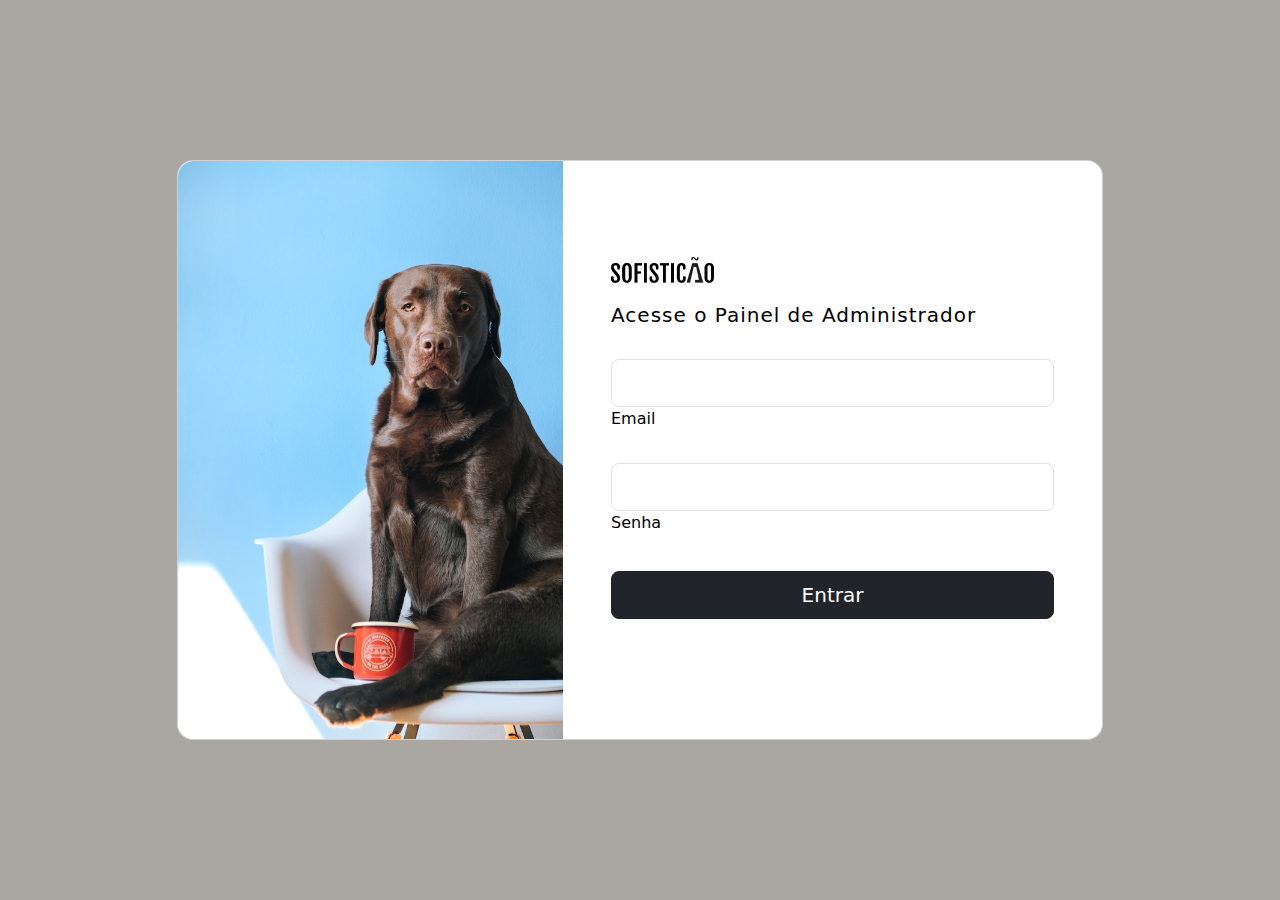
<file: cms/index.html>
<!DOCTYPE html>
<html lang="pt-br">
	<head>
		<meta charset="UTF-8" />
		<meta http-equiv="X-UA-Compatible" content="IE=edge" />
		<meta name="viewport" content="width=device-width, initial-scale=1.0" />
		<link rel="shortcut icon" href="/assets/img/orange-logo.svg" type="image/x-icon" />

		<link rel="stylesheet" href="./bootstrap/css/bootstrap.min.css" />
		<script src="./bootstrap/js/bootstrap.bundle.min.js" defer></script>
		<script src="./js/login.js" type="module" defer></script>

		<title>Sofisticão - CMS</title>
	</head>
	<body>
		<section class="vh-100" style="background-color: #aaa7a3">
			<div class="container py-5 h-100">
				<div class="row d-flex justify-content-center align-items-center h-100">
					<div class="col col-xl-10">
						<div class="card" style="border-radius: 1rem">
							<div class="row g-0">
								<div class="col-md-6 col-lg-5 d-none d-md-block">
									<img src="./imgs/login.jpg" alt="login form" class="img-fluid" style="border-radius: 1rem 0 0 1rem" />
								</div>
								<div class="col-md-6 col-lg-7 d-flex align-items-center">
									<div class="card-body p-4 p-lg-5 text-black">
										<form id="login">
											<div class="d-flex align-items-center mb-3 pb-1">
												<img src="/assets/img/sofisticao.png" alt="" />
											</div>

											<h5 class="fw-normal mb-3 pb-3" style="letter-spacing: 1px">Acesse o Painel de Administrador</h5>

											<div class="form-outline mb-4">
												<input type="email" id="email" class="form-control form-control-lg" />
												<label class="form-label" for="email">Email</label>
											</div>

											<div class="form-outline mb-4">
												<input type="password" id="senha" class="form-control form-control-lg" />
												<label class="form-label" for="senha">Senha</label>
											</div>

											<div class="pt-1 mb-4">
												<button class="btn btn-dark btn-lg btn-block w-100" type="submit">Entrar</button>
											</div>
										</form>
									</div>
								</div>
							</div>
						</div>
					</div>
				</div>
			</div>
		</section>
	</body>
</html>
</file>
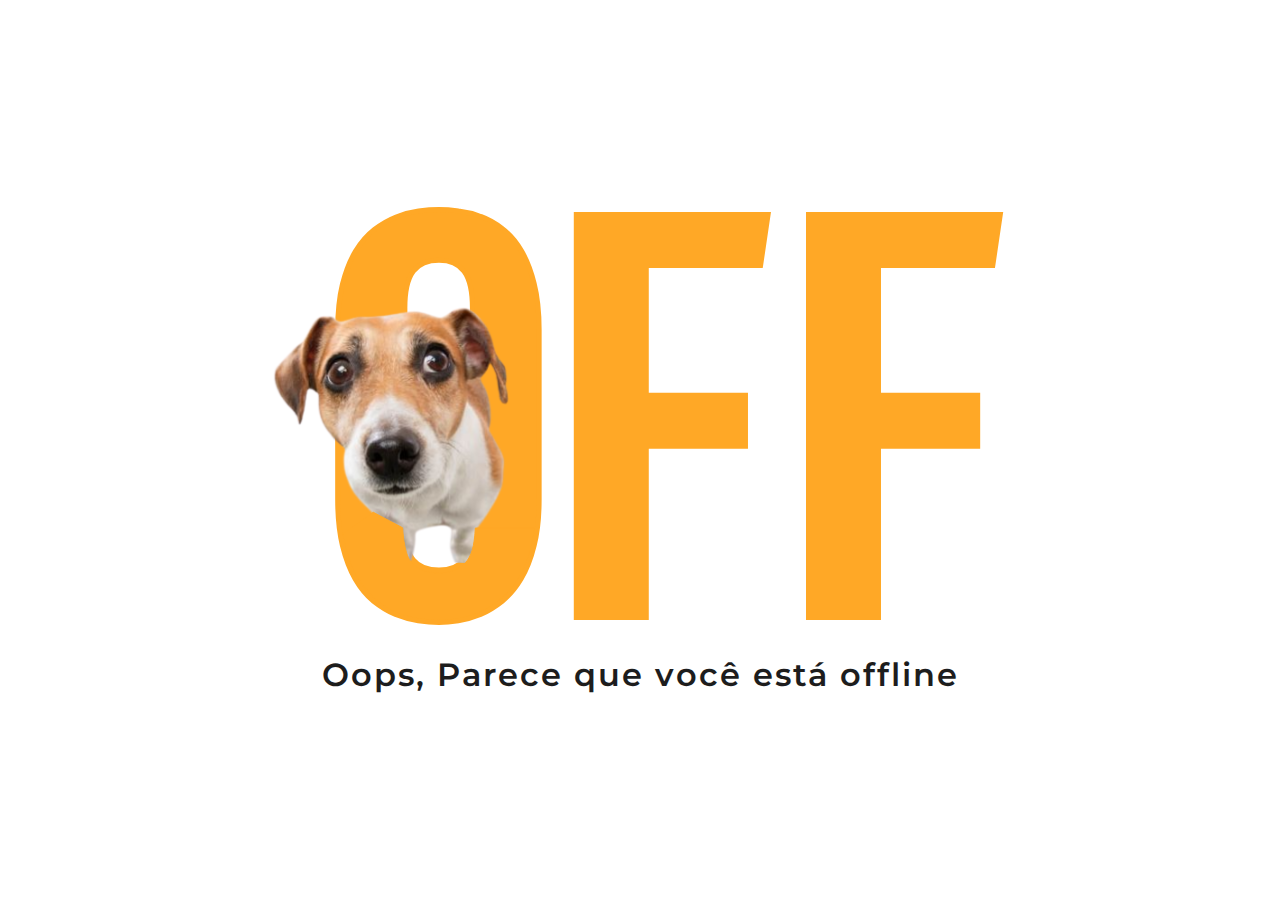
<file: offline.html>
<!DOCTYPE html>
<html lang="pt-br">
<head>
    <meta charset="UTF-8">
    <meta http-equiv="X-UA-Compatible" content="IE=edge">
    <meta name="viewport" content="width=device-width, initial-scale=1.0">
    <link rel="shortcut icon" href="./assets/img/orange-logo.svg" type="image/x-icon" />
    <link rel="stylesheet" href="css/pwa.css">
    <title>Sofisticão</title>
</head>
<body>
    <div class="offline__container">
        <img src="./assets/pwa-icons/offline-illustration.svg" alt="Imagem offline">
        <h3>Oops, Parece que você está offline</h3>
    </div>
</body>
</html>
</file>
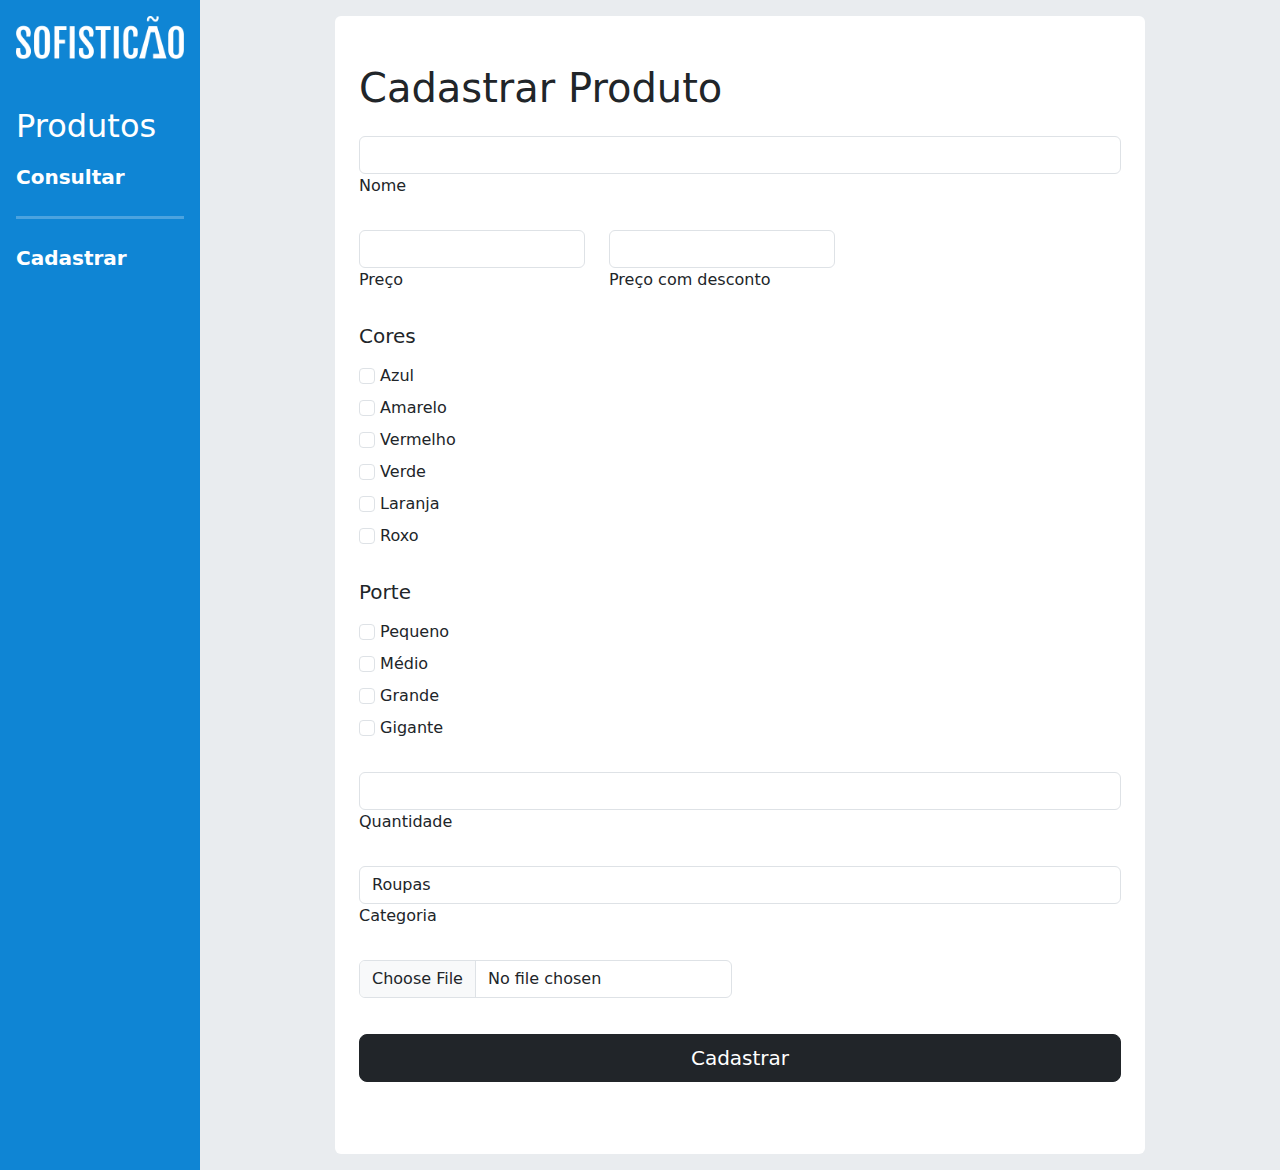
<file: cms/cadastrar.html>
<!DOCTYPE html>
<html lang="pt-br">
	<head>
		<meta charset="UTF-8" />
		<meta http-equiv="X-UA-Compatible" content="IE=edge" />
		<meta name="viewport" content="width=device-width, initial-scale=1.0" />
		<link rel="shortcut icon" href="/assets/img/orange-logo.svg" type="image/x-icon" />

		<link rel="stylesheet" href="./css/home.css" />
		<link rel="stylesheet" href="./bootstrap/css/bootstrap.min.css" />

		<script src="./js/insert.js" type="module" defer></script>
		<script src="./bootstrap/js/bootstrap.bundle.min.js" defer></script>

		<title>Sofisticão - CMS</title>
	</head>
	<body class="min-vh-100 bg-body-secondary d-flex">
		<section class="sidebar min-vh-100 d-flex flex-column gap-5 p-3 text-white">
			<img class="w-full" src="/assets/img/sofisticao-white.png" alt="Sofisticão" />
			<nav>
				<h2 class="h2">Produtos</h2>
				<ul class="p-0">
					<li class="py-2"><a href="./home.html">Consultar</a></li>
					<hr />
					<li class="py-2">Cadastrar</li>
				</ul>
			</nav>
		</section>

		<section class="min-vh-100 w-100 d-flex flex-column align-items-center justify-content-center py-lg-3">
			<form id="cadastrar" class="container-fluid bg-white w-75 h-auto rounded-2 py-5 px-4">
				<h1>Cadastrar Produto</h1>
				<div class="form-outline my-4">
					<input type="text" id="nome" class="form-control" />
					<label class="form-label" for="nome">Nome</label>
				</div>
				<div class="form-outline my-4 d-flex gap-4">
					<div>
						<input type="number" id="preco" min="0" step=".01" class="form-control" />
						<label class="form-label" for="preco">Preço</label>
					</div>
					<div>
						<input type="number" id="preco_desc" min="0" step=".01" class="form-control" />
						<label class="form-label" for="preco_desc">Preço com desconto</label>
					</div>
				</div>
				<div class="form-outline my-4" id="cores">
					<h5 class="mb-3">Cores</h5>

					<input type="checkbox" id="azul" name="cores" class="form-check-input" value="azul" />
					<label class="form-label form-check-label" for="azul">Azul</label><br />

					<input type="checkbox" id="amarelo" name="cores" class="form-check-input" value="amarelo" />
					<label class="form-label form-check-label" for="amarelo">Amarelo</label><br />

					<input type="checkbox" id="vermelho" name="cores" class="form-check-input" value="vermelho" />
					<label class="form-label form-check-label" for="vermelho">Vermelho</label><br />

					<input type="checkbox" id="verde" name="cores" class="form-check-input" value="verde" />
					<label class="form-label form-check-label" for="verde">Verde</label><br />

					<input type="checkbox" id="laranja" name="cores" class="form-check-input" value="laranja" />
					<label class="form-label form-check-label" for="laranja">Laranja</label><br />

					<input type="checkbox" id="roxo" name="cores" class="form-check-input" value="roxo" />
					<label class="form-label form-check-label" for="roxo">Roxo</label><br />
				</div>
				<div class="form-outline my-4" id="porte">
					<h5 class="mb-3">Porte</h5>

					<input type="checkbox" id="pequeno" name="cores" class="form-check-input" value="P" />
					<label class="form-label form-check-label" for="pequeno">Pequeno</label><br />

					<input type="checkbox" id="medio" name="cores" class="form-check-input" value="M" />
					<label class="form-label form-check-label" for="medio">Médio</label><br />

					<input type="checkbox" id="grande" name="cores" class="form-check-input" value="G" />
					<label class="form-label form-check-label" for="grande">Grande</label><br />

					<input type="checkbox" id="gigante" name="cores" class="form-check-input" value="GG" />
					<label class="form-label form-check-label" for="gigante">Gigante</label><br />
				</div>
				<div class="form-outline my-4">
					<input type="number" id="quantidade" min="1" class="form-control" />
					<label class="form-label" for="quantidade">Quantidade</label>
				</div>
				<div class="form-outline my-4">
					<select id="categoria" class="form-control">
						<option value="roupas">Roupas</option>
						<option value="ração">Ração</option>
						<option value="casinhas">Casinhas</option>
						<option value="medicamentos">Medicamentos</option>
						<option value="higiene">Higiene</option>
					</select>
					<label class="form-label" for="categoria">Categoria</label>
				</div>
				<div class="form-outline my-4">
					<input type="text" id="img" class="form-control" hidden />
					<label for="image" class="form-label">
						<input type="file" id="image" accept="image/*" class="form-control" />
					</label>
				</div>

				<div class="pt-1 mb-4">
					<button class="btn btn-dark btn-lg btn-block w-100" type="submit">Cadastrar</button>
				</div>
			</form>
		</section>
	</body>
</html>
</file>
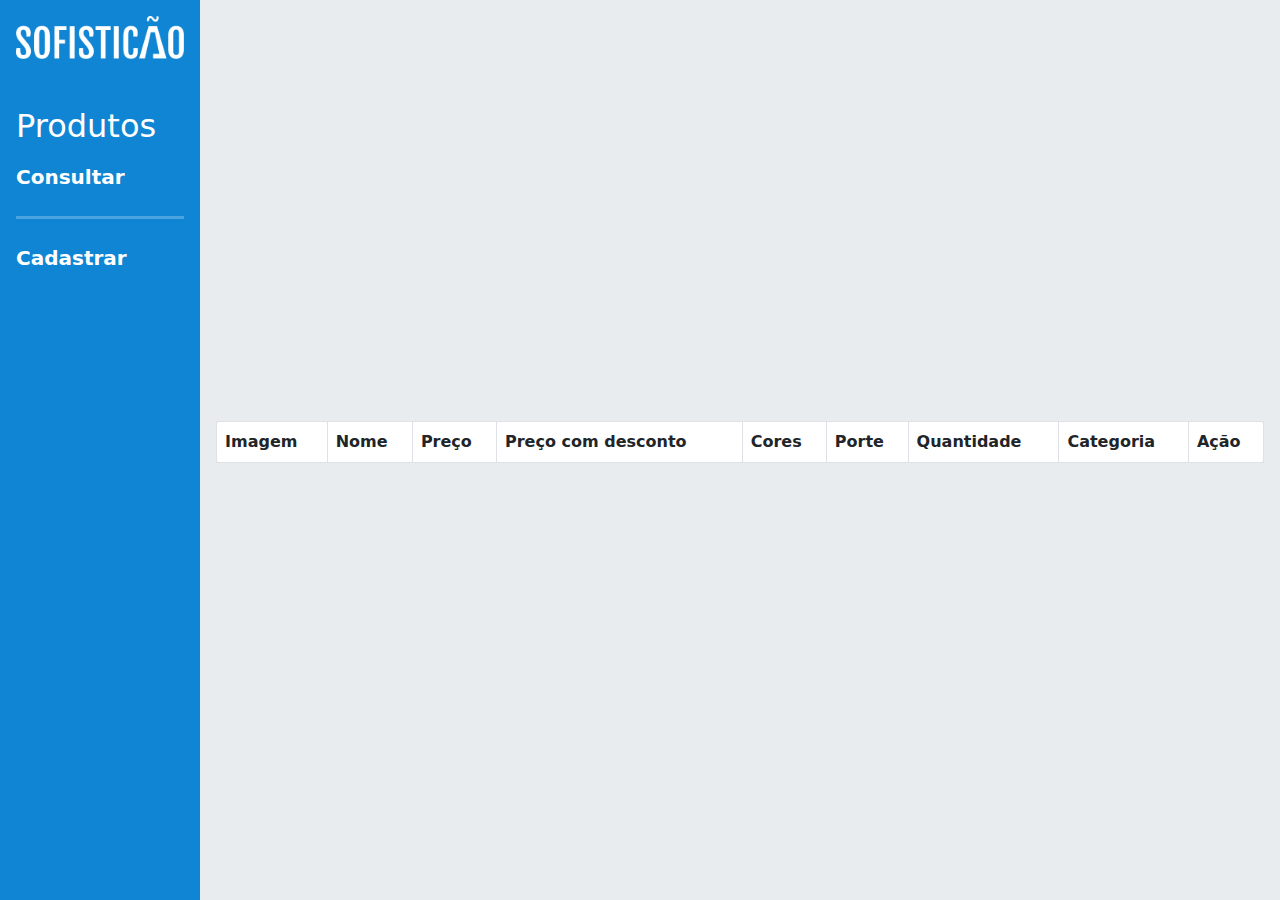
<file: cms/home.html>
<!DOCTYPE html>
<html lang="pt-br">
	<head>
		<meta charset="UTF-8" />
		<meta http-equiv="X-UA-Compatible" content="IE=edge" />
		<meta name="viewport" content="width=device-width, initial-scale=1.0" />
		<link rel="shortcut icon" href="/assets/img/orange-logo.svg" type="image/x-icon" />

		<link rel="stylesheet" href="./css/home.css" />
		<link rel="stylesheet" href="./bootstrap/css/bootstrap.min.css" />

		<script src="./js/get.js" type="module" defer></script>
		<script src="./bootstrap/js/bootstrap.bundle.min.js" defer></script>

		<title>Sofisticão - CMS</title>
	</head>
	<body class="min-vh-100 bg-body-secondary d-flex">
		<section class="sidebar min-vh-100 d-flex flex-column gap-5 p-3 text-white">
			<img class="w-full" src="/assets/img/sofisticao-white.png" alt="Sofisticão" />
			<nav>
				<h2 class="h2">Produtos</h2>
				<ul class="p-0">
					<li class="py-2">Consultar</li>
					<hr />
					<li class="py-2"><a href="./cadastrar.html">Cadastrar</a></li>
				</ul>
			</nav>
		</section>

		<section class="min-vh-100 w-100 d-flex flex-column align-items-center justify-content-center p-lg-3">
			<table class="table table-bordered table-striped table-hover rounded bg-white">
				<thead>
					<tr>
						<th>Imagem</th>
						<th>Nome</th>
						<th>Preço</th>
						<th>Preço com desconto</th>
						<th>Cores</th>
						<th>Porte</th>
						<th>Quantidade</th>
						<th>Categoria</th>
						<th colspan="2">Ação</th>
					</tr>
				</thead>

				<tbody></tbody>
			</table>
		</section>
	</body>
</html>
</file>
<file: css/pwa.css>
@import url('globalStyles.css');

.pwa__alert{
    display: flex;
    position: fixed;
    bottom: 0;
    background: #ffffff;
    z-index: 9999;
    padding: 2rem 1rem 1rem 1rem;
    width: 100%;
    align-items: center;
    gap: .5rem;
    border-radius: 20px 20px 0 0;
    transform: translateY(100%);
}

.pwa__alert::before{
    content: '';
    position: absolute;
    top: 5px;
    left: 0;
    right: 0;
    width: 35px;
    margin: auto;
    height: 4px;
    background: #e0e0e0;
    z-index: 9999;
    border-radius: 8px;
}

.pwa__alert-img{
    width: 4rem;
    height: 4rem;
    border-radius: 8px;
}

.pwa__alert-text{
    font-size: 1.4rem;
    font-weight: 500;
    color: var(--black-color);
    margin-bottom: 0;
    font-family: var(--estedad-vf);
    line-height: 18px;
}


.pwa__alert-btn{
    background: var(--first-color);
    color: #ffffff;
    font-size: 1.4rem;
    font-weight: 500;
    padding: .6rem 2rem;
    border-radius: 5px;
    border: none;
    cursor: pointer;
    transition: transform .3s ease-in-out;
    font-family: var(--estedad-vf);
}

.offline__container{
    width: 80%;
    max-width: 1280px;
    margin: 0 auto;
    display: flex;
    flex-direction: column;
    justify-content: center;
    align-items: center;
    height: 100vh;
    gap: 3rem;
}

.offline__container h3{
    font-size: 3.2rem;
    font-weight: 600;
    color: var(--black-color);
    margin-bottom: 0;
    font-family: var(--subtitle-text), sans-serif;
    margin: 0;
    letter-spacing: .2rem;
    text-align: center;
}

@media(max-width: 800px){

.offline__container h3{
    font-size: 2.4rem;
}

}

@media(max-width: 768px){

    .pwa__alert.show{
        transform: translateY(0);
        transition: all .3s ease-in-out;
    }
}

@media all and (display-mode: standalone) {
    .pwa__alert{
        display: none;
    }
}
</file>
<file: cms/css/home.css>
.sidebar {
	width: 200px;
	background-color: #0f85d4;
}

.sidebar nav ul {
	list-style: none;
}

.sidebar nav ul li {
	cursor: pointer;
	font-size: 20px;
	font-weight: 600;
}

.sidebar nav ul li a {
	color: #fff;
	text-decoration: none;
}

.sidebar nav hr {
	border-top: 3px solid;
}

table img {
	height: 80px;
}
</file>
